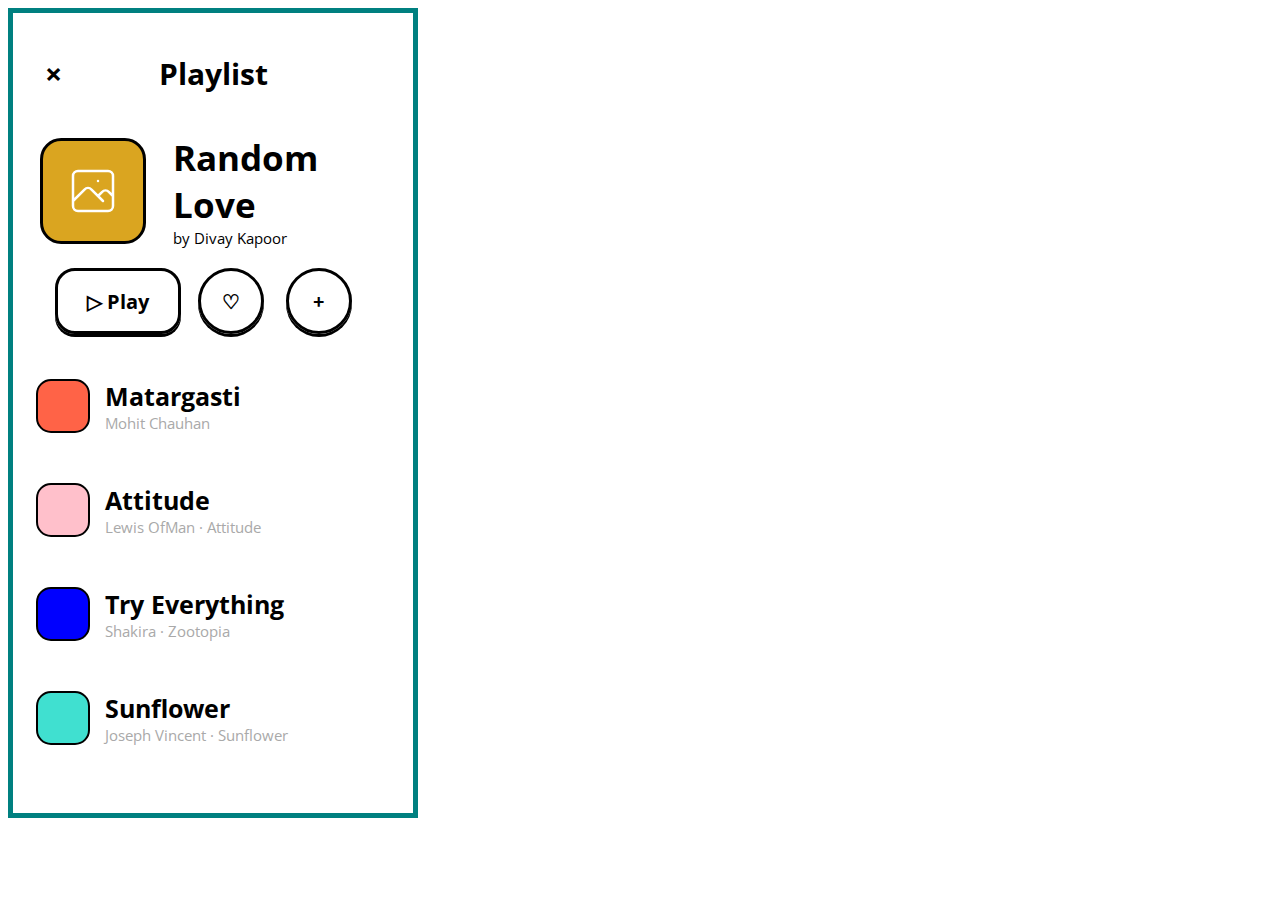
<file: some_challenges/challenge6.html>
<!DOCTYPE html>
<html lang="kr">
  <head>
    <meta charset="UTF-8" />
    <meta name="viewport" content="width=device-width, initial-scale=1.0" />
    <title>Document</title>
    <style>
      @import url("https://fonts.googleapis.com/css2?family=Open+Sans:wght@400;600&display=swap");
      body {
        font-family: "Open Sans", sans-serif;
      }
      .cover {
        height: 800px;
        width: 400px;
        border: 5px solid teal;
      }

      .first {
        display: flex;
        justify-content: center;
        margin: 40px 0px 40px 0px;
        /* margin-top: 40px;
        margin-bottom: 40px; */
      }
      .first__left {
        width: 20%;
        display: flex;
        justify-content: center;
        align-content: center;
        font-size: 30px;
        font-weight: bolder;
      }
      .first__middle {
        width: 60%;
        display: flex;
        justify-content: center;
        font-size: 30px;
        font-weight: bolder;
      }
      .first__right {
        width: 20%;
      }
      .second {
        display: flex;
        justify-content: center;
      }
      .second__left {
        width: 40%;
        display: flex;
        justify-content: center;
        align-items: center;
        /* background-color: yellow; */
      }
      .second__left__box {
        width: 100px;
        height: 100px;
        background-color: goldenrod;
        border: 3px solid black;
        border-radius: 20%;
        display: flex;
        justify-content: center;
        align-items: center;
      }
      .w-6 {
        width: 60px;
        height: 60px;
      }
      .second__right {
        width: 60%;
        display: flex;
        flex-direction: column;
      }
      .second__right__top {
        font-size: 35px;
        font-weight: bolder;
      }
      .second__right__middle {
        font-size: 35px;
        font-weight: bolder;
      }
      .second__right__bottom {
        font-size: 15px;
      }
      .third {
        display: flex;
        justify-content: space-evenly;
        margin: 20px 0px 20px 0px;
      }
      .third__left {
        width: 40%;
        display: flex;
        justify-content: flex-end;
        padding-right: 10px;
      }
      .third__middle {
        width: 20%;
      }
      .third__right {
        width: 30%;
      }
      .third__left--box {
        width: 120px;
        height: 60px;
        border: 3px solid black;
        border-radius: 20px;
        display: flex;
        justify-content: center;
        align-items: center;
        font-size: 20px;
        font-weight: bolder;
        box-shadow: 0px 3px black;
      }
      .third__middle--box {
        width: 60px;
        height: 60px;
        border: 3px solid black;
        border-radius: 50%;
        display: flex;
        justify-content: center;
        align-items: center;
        font-size: 20px;
        font-weight: bolder;
        box-shadow: 0px 3px black;
      }
      .third__right--box {
        width: 60px;
        height: 60px;
        border: 3px solid black;
        border-radius: 50%;
        display: flex;
        justify-content: center;
        align-items: center;
        font-size: 20px;
        font-weight: bolder;
        box-shadow: 0px 3px black;
      }
      .fourth {
        display: flex;
        flex-direction: column;
        justify-content: space-evenly;
      }
      .fourth_lr {
        margin: 25px 0px 25px 0px;
        display: flex;
        justify-content: center;
      }
      .fourth_left {
        width: 20%;
        display: flex;
        justify-content: flex-end;
        padding-right: 15px;
      }
      .fourth_right {
        width: 80%;
      }
      .fourth__first__left--box {
        width: 50px;
        height: 50px;
        border: 2px solid black;
        border-radius: 15px;
        background-color: tomato;
      }
      .fourth__second__left--box {
        width: 50px;
        height: 50px;
        border: 2px solid black;
        border-radius: 15px;
        background-color: pink;
      }
      .fourth__third__left--box {
        width: 50px;
        height: 50px;
        border: 2px solid black;
        border-radius: 15px;
        background-color: blue;
      }
      .fourth__fourth__left--box {
        width: 50px;
        height: 50px;
        border: 2px solid black;
        border-radius: 15px;
        background-color: turquoise;
      }
      .frt {
        font-size: 25px;
        font-weight: bolder;
      }
      .frb {
        font-size: 15px;
        color: darkgrey;
      }
    </style>
  </head>
  <body>
    <div class="cover">
      <div class="first">
        <div class="first__left">
          <span>×</span>
        </div>
        <div class="first__middle">
          <span>Playlist</span>
        </div>
        <div class="first__right"></div>
      </div>
      <div class="second">
        <div class="second__left">
          <div class="second__left__box">
            <svg
              class="w-6 h-6"
              fill="none"
              stroke="white"
              viewBox="0 0 24 24"
              xmlns="http://www.w3.org/2000/svg"
            >
              <path
                stroke-linecap="round"
                stroke-linejoin="round"
                stroke-width="1"
                d="M4 16l4.586-4.586a2 2 0 012.828 0L16 16m-2-2l1.586-1.586a2 2 0 012.828 0L20 14m-6-6h.01M6 20h12a2 2 0 002-2V6a2 2 0 00-2-2H6a2 2 0 00-2 2v12a2 2 0 002 2z"
              ></path>
            </svg>
          </div>
        </div>
        <div class="second__right">
          <div class="second__right__top">Random</div>
          <div class="second__right__middle">Love</div>
          <div class="second__right__bottom">by Divay Kapoor</div>
        </div>
      </div>
      <div class="third">
        <div class="third__left">
          <div class="third__left--box">▷ Play</div>
        </div>
        <div class="third__middle">
          <div class="third__middle--box">♡</div>
        </div>
        <div class="third__right">
          <div class="third__right--box">+</div>
        </div>
      </div>
      <div class="fourth">
        <div class="fourth__first fourth_lr">
          <div class="fourth__first__left fourth_left">
            <div class="fourth__first__left--box"></div>
          </div>
          <div class="fourth__first__right fourth_right">
            <div class="fourth__first__right__top frt">Matargasti</div>
            <div class="fourth__first__right__bottom frb">Mohit Chauhan</div>
          </div>
        </div>
        <div class="fourth__second fourth_lr">
          <div class="fourth__second__left fourth_left">
            <div class="fourth__second__left--box"></div>
          </div>
          <div class="fourth__second__right fourth_right">
            <div class="fourth__second__right__top frt">Attitude</div>
            <div class="fourth__second__right__bottom frb">
              Lewis OfMan · Attitude
            </div>
          </div>
        </div>
        <div class="fourth__third fourth_lr">
          <div class="fourth__third__left fourth_left">
            <div class="fourth__third__left--box"></div>
          </div>
          <div class="fourth__third__right fourth_right">
            <div class="fourth__third__right__top frt">Try Everything</div>
            <div class="fourth__third__right__bottom frb">
              Shakira · Zootopia
            </div>
          </div>
        </div>
        <div class="fourth__fourth fourth_lr">
          <div class="fourth__fourth__left fourth_left">
            <div class="fourth__fourth__left--box"></div>
          </div>
          <div class="fourth__fourth__right fourth_right">
            <div class="fourth__fourth__right__top frt">Sunflower</div>
            <div class="fourth__fourth__right__bottom frb">
              Joseph Vincent · Sunflower
            </div>
          </div>
        </div>
      </div>
    </div>
  </body>
</html>
</file>
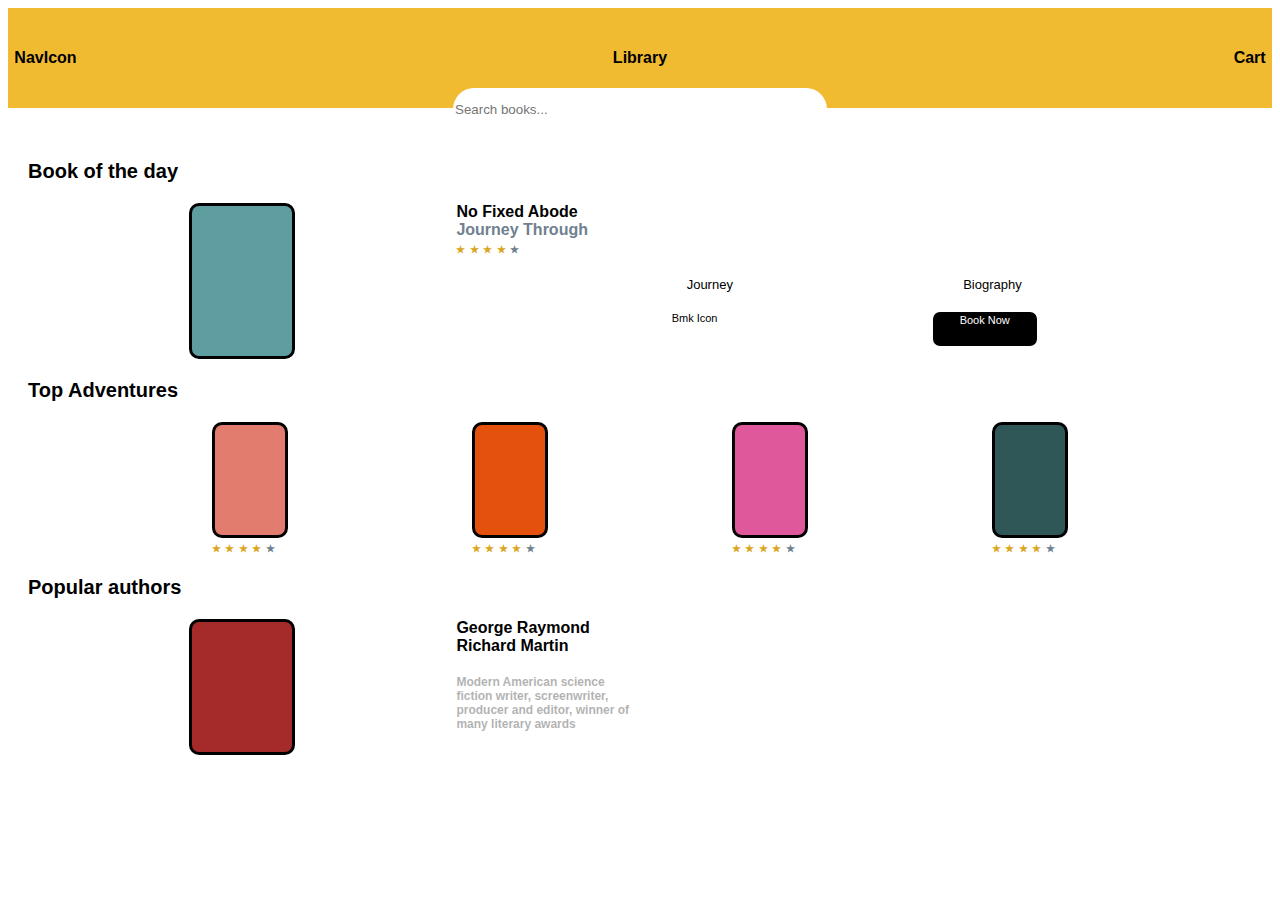
<file: some_challenges/challenge7.html>
<!DOCTYPE html>
<html lang="kr">
  <head>
    <meta charset="UTF-8" />
    <meta name="viewport" content="width=device-width, initial-scale=1.0" />
    <title>Document</title>
    <style>
      :root {
        --yellow: #fae100;
      }
      @import url("https://fonts.googleapis.com/css2?family=Open+Sans:wght@400;600&display=swap");
      body {
        font-family: "Open Sans", sans-serif;
        font-weight: 600;
      }

      .status-bar {
        margin: 0px 0px;
        height: 100px;
        display: flex;
        justify-content: center;
        background: rgb(241, 187, 49);
      }
      .status-bar__column {
        width: 33%;
        display: flex;
        justify-content: left;
        align-items: center;
      }
      .status-bar__column:first-child span {
        margin-right: 5px;
      }
      .status-bar__column:nth-child(2) {
        display: flex;
        justify-content: center;
        align-items: center;
      }
      .status-bar__column:last-child {
        display: flex;
        justify-content: flex-end;
        align-items: center;
      }

      .status-bar__column .fa-battery-full {
        margin: 0px 5px;
      }

      .search-form-cover {
        margin-top: -20px;
        display: flex;
        justify-content: center;
      }

      .search-form__input {
        height: 40px;
        width: 370px;
        border: none;
        border-radius: 30px;
      }
      .ys {
        font-size: 10px;
        color: goldenrod;
      }
      .gs {
        font-size: 10px;
        color: slategray;
      }
      .contents-box {
        margin: 30px 20px 0px 20px;
        /* background-color: rgb(185, 185, 185); */
      }
      .first-title {
        margin: 20px 0px;
        font-size: 20px;
      }
      .first-contents {
        display: flex;
      }
      .first-contents__left {
        display: flex;
        justify-content: center;
        width: 35%;
      }
      .first-contents__left--box {
        border: 3px solid black;
        border-radius: 10px;
        background-color: cadetblue;
        width: 100px;
        height: 150px;
      }
      .first-contents__right {
        width: 65%;
        display: flex;
        flex-direction: column;
      }
      .first-contents__right__1 {
        font-size: 17;
      }
      .first-contents__right__2 {
        color: slategray;
      }
      .first-contents__right__3 {
      }
      .first-contents__right__4 {
        margin: 20px 0px;
        font-size: 13px;
        font-weight: 400;

        display: flex;
        justify-content: space-evenly;
      }
      .first-contents__right__5 {
        display: flex;
        justify-content: space-evenly;
        align-content: center;
        font-size: 11px;
        font-weight: 400;
      }
      .first-contents__right__5__left {
      }
      .first-contents__right__5__right {
        display: flex;
        justify-content: center;
        align-content: center;
      }
      .first-contents__right__5__right--box {
        height: 30px;
        width: 100px;
        color: white;
        border: 2px solid black;
        background-color: black;
        border-radius: 7px;
        display: flex;
        justify-content: center;
        align-content: center;
      }
      .second-title {
        margin: 20px 0px;
        font-size: 20px;
      }
      .second-contents {
        display: flex;
        justify-content: space-evenly;
      }
      .second-contents__1 {
        display: flex;
        flex-direction: column;
      }
      .second-contents__1__top--box {
        border: 3px solid black;
        border-radius: 10px;
        background-color: rgb(226, 124, 111);
        width: 70px;
        height: 110px;
      }
      .second-contents__2 {
        display: flex;
        flex-direction: column;
      }
      .second-contents__2__top--box {
        border: 3px solid black;
        border-radius: 10px;
        background-color: rgb(228, 81, 13);
        width: 70px;
        height: 110px;
      }
      .second-contents__3 {
        display: flex;
        flex-direction: column;
      }
      .second-contents__3__top--box {
        border: 3px solid black;
        border-radius: 10px;
        background-color: rgb(224, 88, 156);
        width: 70px;
        height: 110px;
      }
      .second-contents__4 {
        display: flex;
        flex-direction: column;
      }
      .second-contents__4__top--box {
        border: 3px solid black;
        border-radius: 10px;
        background-color: rgb(47, 87, 88);
        width: 70px;
        height: 110px;
      }
      .second-contents__5 {
        display: flex;
        flex-direction: column;
      }
      .third-title {
        margin: 20px 0px;
        font-size: 20px;
      }
      .third-contents {
        display: flex;
        justify-content: center;
      }
      .third-contents__left {
        width: 35%;
        display: flex;
        justify-content: center;
      }
      .third-contents__left--box {
        border: 3px solid black;
        border-radius: 10px;
        background-color: brown;
        width: 100px;
        height: 130px;
      }
      .third-contents__right {
        width: 65%;
        display: flex;
        flex-direction: column;
      }
      .third-contents__right__top--font {
      }
      .third-contents__right__bottom {
        width: 180px;
      }
      .third-contents__right__bottom--font {
        margin-top: 20px;
        font-size: 12px;
        opacity: 30%;
      }
    </style>
  </head>
  <body>
    <div class="status-bar">
      <div class="status-bar__column">
        <span>NavIcon</span>
      </div>
      <div class="status-bar__column">
        <span>Library</span>
      </div>
      <div class="status-bar__column">
        <span>Cart</span>
      </div>
    </div>
    <div class="search-form-cover">
      <form class="search-form">
        <input
          class="search-form__input"
          type="text"
          placeholder="Search books..."
        />
      </form>
    </div>
    <div class="contents-box">
      <div class="first-title">Book of the day</div>
      <div class="first-contents">
        <div class="first-contents__left">
          <div class="first-contents__left--box"></div>
        </div>
        <div class="first-contents__right">
          <div class="first-contents__right__1">No Fixed Abode</div>
          <div class="first-contents__right__2">Journey Through</div>
          <div class="first-contents__right__3">
            <span class="ys">★</span>
            <span class="ys">★</span>
            <span class="ys">★</span>
            <span class="ys">★</span>
            <span class="gs">★</span>
          </div>
          <div class="first-contents__right__4">
            <div class="first-contents__right__4__left">Journey</div>
            <div class="first-contents__right__4__right">Biography</div>
          </div>
          <div class="first-contents__right__5">
            <div class="first-contents__right__5__left">Bmk Icon</div>
            <div class="first-contents__right__5__right">
              <div class="first-contents__right__5__right--box">
                <div class="first-contents__right__5__right--font">
                  Book Now
                </div>
              </div>
            </div>
          </div>
        </div>
      </div>
      <div class="second-title">Top Adventures</div>
      <div class="second-contents">
        <div class="second-contents__1">
          <div class="second-contents__1__top">
            <div class="second-contents__1__top--box"></div>
          </div>
          <div class="second-contents__1__bottom">
            <span class="ys">★</span>
            <span class="ys">★</span>
            <span class="ys">★</span>
            <span class="ys">★</span>
            <span class="gs">★</span>
          </div>
        </div>
        <div class="second-contents__2">
          <div class="second-contents__2__top">
            <div class="second-contents__2__top--box"></div>
          </div>
          <div class="second-contents__2__bottom">
            <span class="ys">★</span>
            <span class="ys">★</span>
            <span class="ys">★</span>
            <span class="ys">★</span>
            <span class="gs">★</span>
          </div>
        </div>
        <div class="second-contents__3">
          <div class="second-contents__3__top">
            <div class="second-contents__3__top--box"></div>
          </div>
          <div class="second-contents__3__bottom">
            <span class="ys">★</span>
            <span class="ys">★</span>
            <span class="ys">★</span>
            <span class="ys">★</span>
            <span class="gs">★</span>
          </div>
        </div>
        <div class="second-contents__4">
          <div class="second-contents__4__top">
            <div class="second-contents__4__top--box"></div>
          </div>
          <div class="second-contents__4__bottom">
            <span class="ys">★</span>
            <span class="ys">★</span>
            <span class="ys">★</span>
            <span class="ys">★</span>
            <span class="gs">★</span>
          </div>
        </div>
      </div>
      <div class="third-title">Popular authors</div>
      <div class="third-contents">
        <div class="third-contents__left">
          <div class="third-contents__left--box"></div>
        </div>
        <div class="third-contents__right">
          <div class="third-contents__right__top">
            <div class="third-contents__right__top--font">
              <div>George Raymond</div>
              <div>Richard Martin</div>
            </div>
          </div>
          <div class="third-contents__right__bottom">
            <div class="third-contents__right__bottom--font">
              Modern American science fiction writer, screenwriter, producer and
              editor, winner of many literary awards
            </div>
          </div>
        </div>
      </div>
    </div>
  </body>
</html>
</file>
